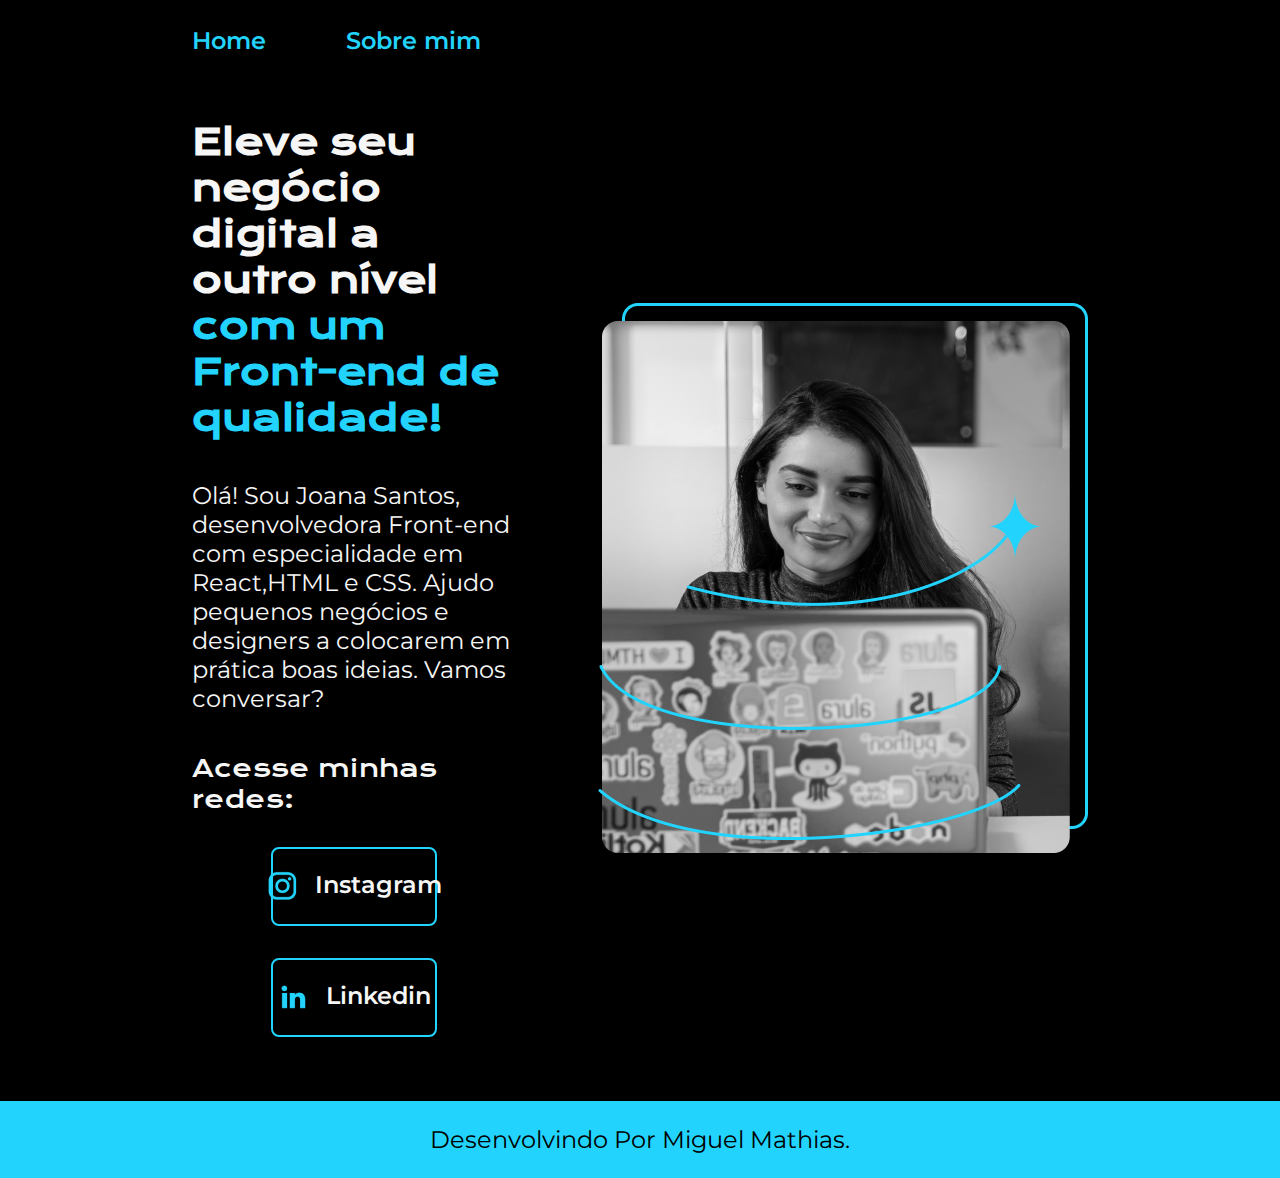
<file: index.html>
<!DOCTYPE html>
<html lang="pt-br">
<head>
    <meta charset="UTF-8">
    <meta name="viewport" content="width=device-width, initial-scale=1.0">
    <title>Portfolio</title>
    <link rel="stylesheet" href="estilos/style.css">
</head>
<body >
    <header class="cabecalho">
        <nav class="cabecalho__menu">
            <a class="cabecalho__menu__link" href="index.html">Home</a>
            <a class="cabecalho__menu__link" href="about.html">Sobre mim</a>
        </nav>
    </header>
        <main class="apresentacao">
            <section class="apresentacao__conteudo">
            <h1 class="apresentacao__conteudo__titulo">Eleve seu negócio digital a outro nível 
                <strong class="titulo-destaque">com um Front-end de qualidade!</strong></h1>
                <p class="apresentacao__conteudo__texto">Olá! Sou Joana Santos, desenvolvedora 
                    Front-end com especialidade em React,HTML e 
                    CSS. Ajudo pequenos negócios e designers a
                    colocarem em prática boas ideias. Vamos
                    conversar?</p>
                    <div class="apresentacao__links">
                        <h2 class="apresentacao__links__subtitulo">Acesse minhas redes:</h2>
                        <a class="apresentacao__links__apresentacao" href="https://www.instagram.com/miguel_mathiasof/">
                            <img src="./assets/instagram.png">
                            Instagram

                        </a>
                        <a class="apresentacao__links__apresentacao"   href="https://www.linkedin.com/in/miguel-mathias-7b4226206/">
                            <img src="./assets/linkedin.png">
                            Linkedin
                        </a>
                </div>
                </section>
              <img class="apresentacao__im" src="./assets/Imagem.png" alt="img">
    </main>
    <footer class="rodape">
    <p>Desenvolvindo Por Miguel Mathias.</p>

    </footer>
    
</body>
</html>
</file>
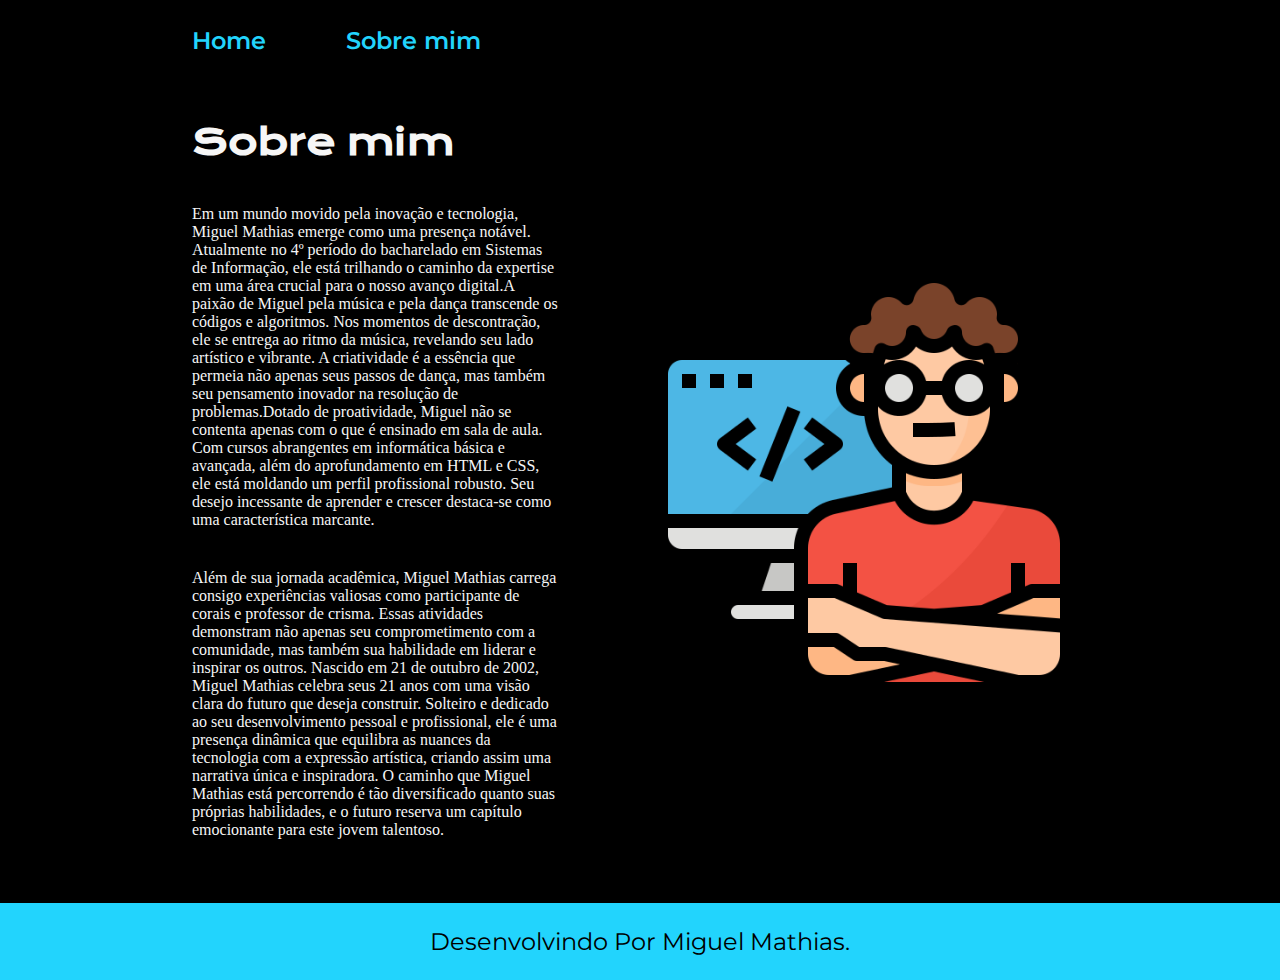
<file: about.html>
<!DOCTYPE html>
<html lang="pt-br">
<head>
    <meta charset="UTF-8">
    <meta name="viewport" content="width=device-width, initial-scale=1.0">
    <title>Sobre mim</title>
    <link rel="stylesheet" href="./estilos/style.css">
</head>
<body>
    <header class="cabecalho">
        <nav class="cabecalho__menu">
            <a class="cabecalho__menu__link" href="index.html">Home</a>
            <a class="cabecalho__menu__link" href="about.html">Sobre mim</a>
        </nav>
    </header>
    <main class="apresentacao">
        <section class="apresentacao__conteudo">
            <h1 class="apresentacao__conteudo__titulo">Sobre mim</h1>
                        <p class="apresentacao__conteudo__textoo">Em um mundo movido pela inovação e tecnologia, Miguel Mathias emerge como uma presença notável. Atualmente no 4º período do bacharelado em Sistemas de Informação, ele está trilhando o caminho da expertise em uma área crucial para o nosso avanço digital.A paixão de Miguel pela música e pela dança transcende os códigos e algoritmos. Nos momentos de descontração, ele se entrega ao ritmo da música, revelando seu lado artístico e vibrante. A criatividade é a essência que permeia não apenas seus passos de dança, mas também seu pensamento inovador na resolução de problemas.Dotado de proatividade, Miguel não se contenta apenas com o que é ensinado em sala de aula. Com cursos abrangentes em informática básica e avançada, além do aprofundamento em HTML e CSS, ele está moldando um perfil profissional robusto. Seu desejo incessante de aprender e crescer destaca-se como uma característica marcante.</p>
                    <p class="apresentacao__conteudo__textoo">Além de sua jornada acadêmica, Miguel Mathias carrega consigo experiências valiosas como participante de corais e professor de crisma. Essas atividades demonstram não apenas seu comprometimento com a comunidade, mas também sua habilidade em liderar e inspirar os outros. Nascido em 21 de outubro de 2002, Miguel Mathias celebra seus 21 anos com uma visão clara do futuro que deseja construir. Solteiro e dedicado ao seu desenvolvimento pessoal e profissional, ele é uma presença dinâmica que equilibra as nuances da tecnologia com a expressão artística, criando assim uma narrativa única e inspiradora. O caminho que Miguel Mathias está percorrendo é tão diversificado quanto suas próprias habilidades, e o futuro reserva um capítulo emocionante para este jovem talentoso.</p>
        </section>
        <img class="apresentacao__imagem" src="./assets/1995515.png" alt="img">
    </main>
    <footer class="rodape">
        <p>Desenvolvindo Por Miguel Mathias.</p>
    
        </footer>
   
    
</body>
</html>
</file>
<file: estilos/style.css>
@import url('https://fonts.googleapis.com/css2?family=Krona+One&family=Montserrat:wght@400;600&display=swap');

:root {
    --cor-primaria: #000000;
    --cor-secundaria: #F6F6F6;
    --cor-terciaria: #22D4FD;
    --cor-hover: #272727;

    --fonte-primaria: 'Krona One', sans-serif;
    --fonte-secundaria: 'Montserrat', sans-serif;
}
*{
    margin: 0;
    padding: 0;
}

body{
    box-sizing: border-box;
    background-color: var(--cor-primaria);
    color: var(--cor-secundaria);
}
.cabecalho{
    padding: 2% 0% 0% 15%;
}
.cabecalho__menu{
    display: flex;
    gap: 80px;
}
.cabecalho__menu__link{
    font-family: var(--fonte-secundaria);
    font-size: 1.5rem;
    font-weight: 600;
    color: var(--cor-terciaria);
    text-decoration: none;
}
.apresentacao{
    padding: 5% 15%;
    display: flex;
    align-items: center;
    justify-content: space-between;
    gap: 82px;
}
.apresentacao__conteudo{
    width: 50%;
    display: flex;
    flex-direction: column;
    gap: 40px;

}

.apresentacao__conteudo__titulo{
    font-size: 2.25rem;
    font-family: var(--fonte-primaria);
}
.titulo-destaque{
    color: var(--cor-terciaria);
}
.apresentacao__conteudo__texto{
    font-size: 1.5rem;
    font-family: var(--fonte-secundaria);
}

.apresentacao__links{
    display: flex;
    flex-direction: column;
    justify-content: space-between;
    align-items: center;
    gap: 32px;
}
.apresentacao__links__subtitulo{
    font-family: var(--fonte-primaria);
    font-weight: 400;
    font-size: 1.5rem;
}
.apresentacao__links__apresentacao{
    display: flex;
    justify-content: center;
    gap: 16px;
    border: 2px solid var(--cor-terciaria);
    width: 50%;
    text-align: center;
    border-radius: 8px;
    font-size: 1.5rem;
    font-weight: 600;
    padding: 21.5px 0;
    text-decoration: none;
    color: var(--cor-secundaria);
    font-family: var(--fonte-secundaria);
}
.apresentacao__links__link:hover{
    background-color: var(--cor-hover);
}
.apresentacao__imagem{
    width: 50%;

}

.rodape{
    color: var(--cor-primaria);
    background-color: var(--cor-terciaria);
    padding: 24px;
    text-align: center;
    font-family: var(--fonte-secundaria);
    font-size: 1.5rem;
    font-weight: 400;
}

@media (max-width:1200px){
    .cabecalho{
        padding: 6%;
    }
    .cabecalho__menu{
        justify-content: center;
    }
    
    
    .apresentacao{
        flex-direction: column-reverse;
        padding: 5%;
    }
    .apresentacao__conteudo{
        width: auto;
    }

}
</file>
